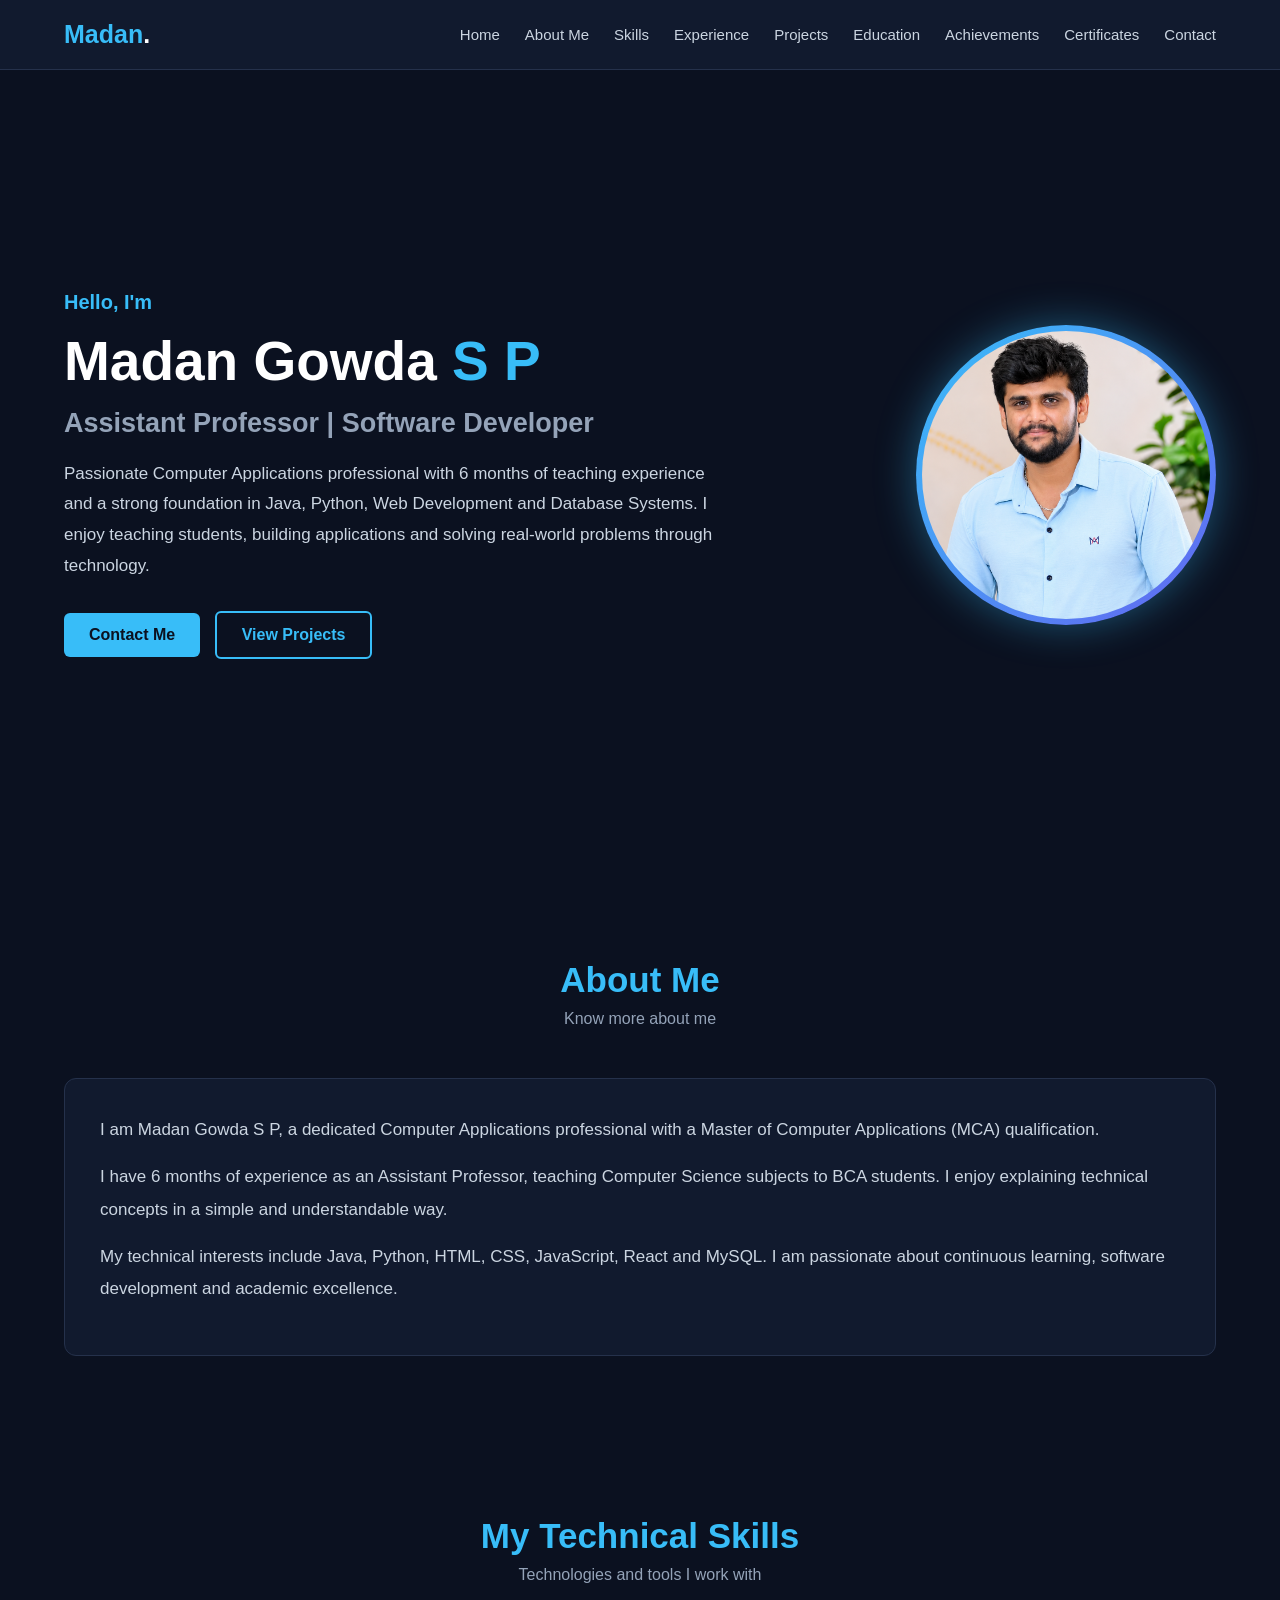
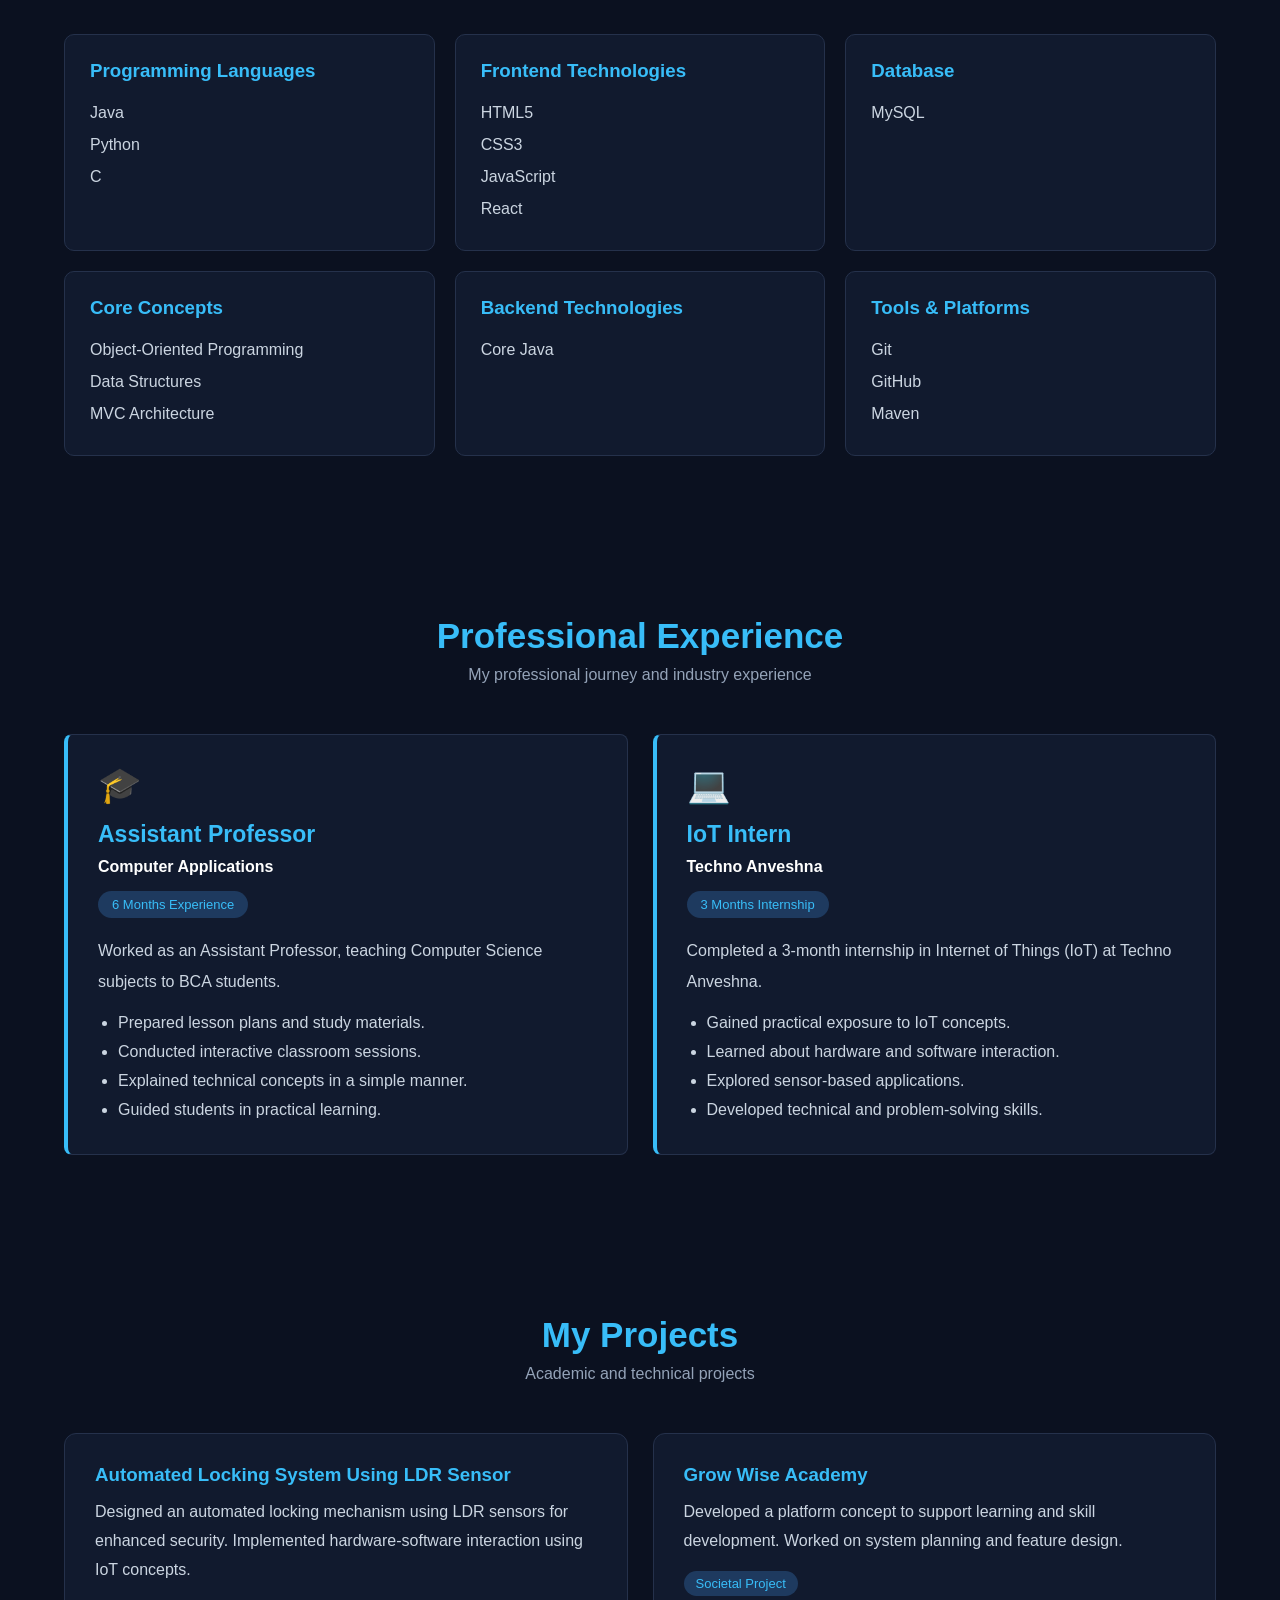
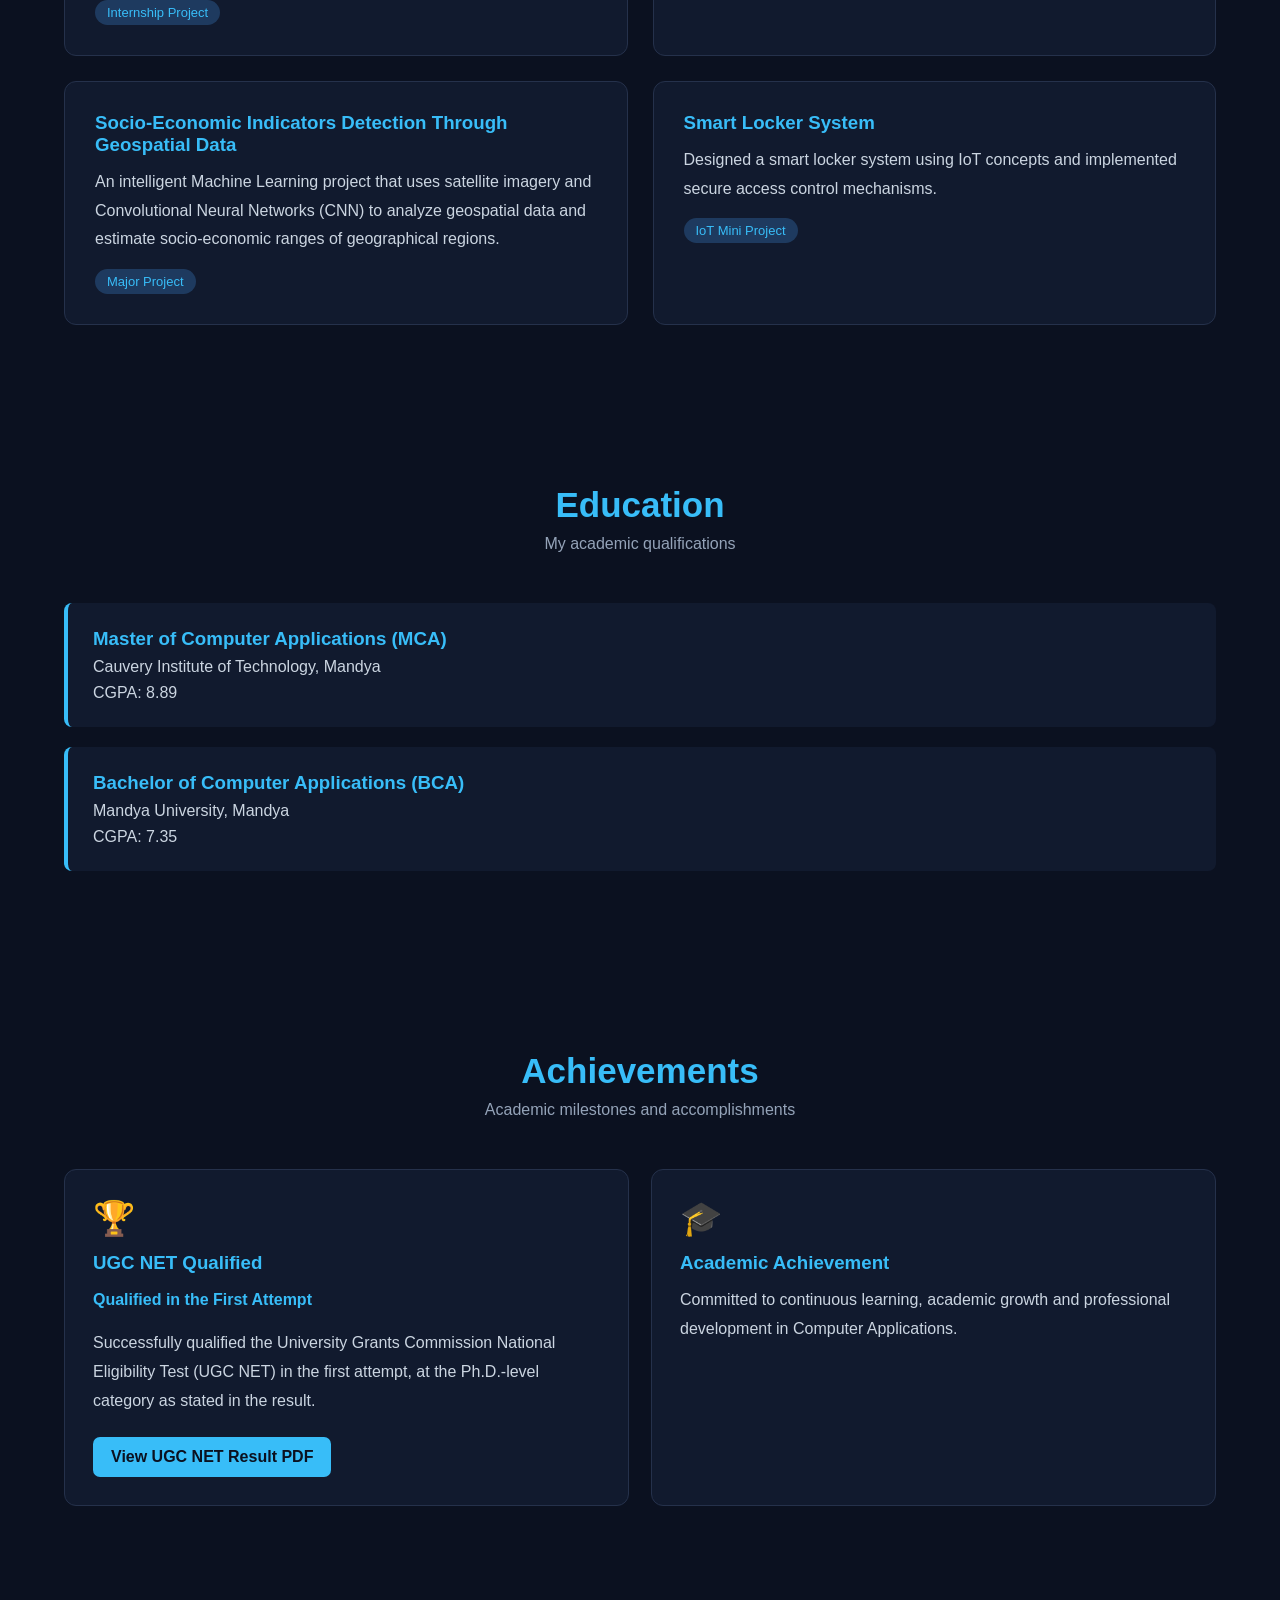
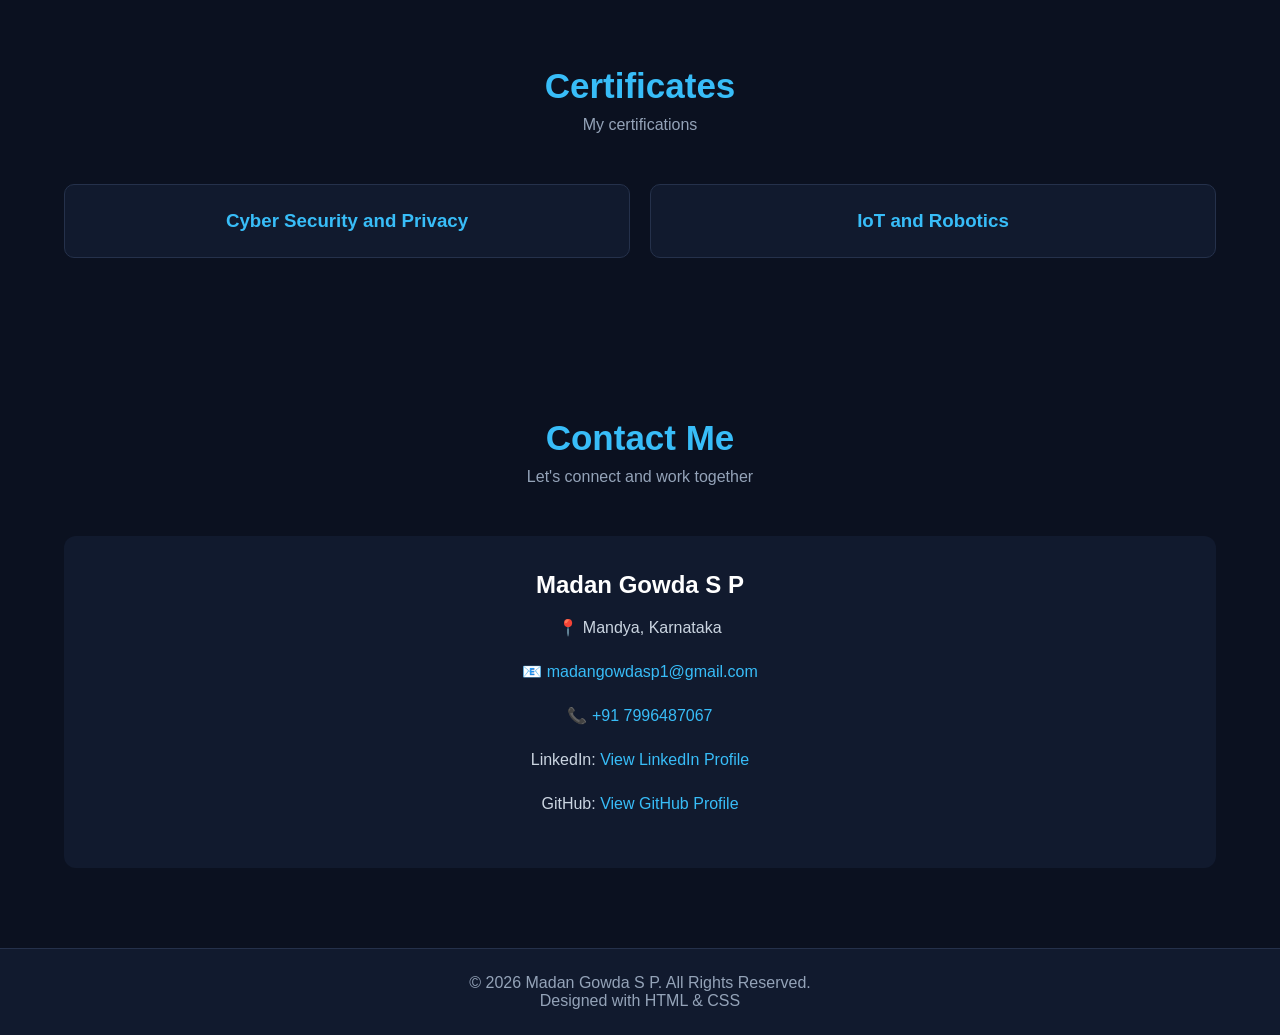
<file: index.html>
<!DOCTYPE html>
<html lang="en">

<head>
    <meta charset="UTF-8">
    <meta name="viewport" content="width=device-width, initial-scale=1.0">

    <title>Madan Gowda S P | Portfolio</title>
<link rel="stylesheet" href="style.css">

<style>
    .achievement-grid {
        display: grid;
        grid-template-columns: repeat(auto-fit, minmax(260px, 1fr));
        gap: 22px;
        margin-top: 25px;
    }

    .achievement-card {
        background: #111a2e;
        border: 1px solid #25314b;
        border-radius: 12px;
        padding: 28px;
        transition: transform 0.3s ease, border-color 0.3s ease;
    }

    .achievement-card:hover {
        transform: translateY(-5px);
        border-color: #38bdf8;
    }

    .achievement-icon {
        font-size: 34px;
        margin-bottom: 14px;
    }

    .achievement-card h3 {
        color: #38bdf8;
        margin-bottom: 12px;
    }

    .achievement-card p {
        color: #cbd5e1;
        line-height: 1.8;
        margin-bottom: 14px;
    }

    .achievement-card .achievement-highlight {
        color: #38bdf8;
        font-weight: 700;
    }

    .achievement-btn {
        display: inline-block;
        margin-top: 8px;
        padding: 11px 18px;
        border-radius: 7px;
        background: #38bdf8;
        color: #0b1120;
        text-decoration: none;
        font-weight: 700;
    }

    .achievement-btn:hover {
        background: #0ea5e9;
    }
</style>

</head>

<body>

    <!-- NAVBAR -->

   <!-- NAVBAR -->

<header>
    <div class="container">

        <nav class="navbar">

            <div class="logo">
                Madan<span>.</span>
            </div>

            <!-- Desktop Menu -->

            <ul class="nav-links">
                <li><a href="#home">Home</a></li>
                <li><a href="#about">About Me</a></li>
                <li><a href="#skills">Skills</a></li>
                <li><a href="#experience">Experience</a></li>
                <li><a href="#projects">Projects</a></li>
                <li><a href="#education">Education</a></li>
                <li><a href="#achievements">Achievements</a></li>
                <li><a href="#certificates">Certificates</a></li>
                <li><a href="#contact">Contact</a></li>
            </ul>

            <!-- Mobile Menu Button -->

            <button class="menu-btn" id="menuBtn" aria-label="Open menu" aria-controls="sidebar" aria-expanded="false">
                ☰
            </button>

        </nav>

    </div>
</header>


<!-- SIDEBAR -->

<div class="overlay" id="overlay"></div>

<aside class="sidebar" id="sidebar">

    <div class="sidebar-header">

        <h2>Madan<span>.</span></h2>

        <button class="close-btn" id="closeBtn" aria-label="Close menu">
            &times;
        </button>

    </div>

    <!-- Profile Information -->

    <div class="sidebar-profile">

        <img src="photo.png" alt="Madan Gowda S P" class="profile-photo-clickable" tabindex="0" role="button" aria-label="View full profile photo">

        <h3>Madan Gowda S P</h3>

        <p>Assistant Professor</p>

        <span>Software Developer</span>

    </div>

    <!-- Sidebar Navigation -->

    <ul class="sidebar-links">

        <li><a href="#home">🏠 <span>Home</span></a></li>

        <li><a href="#about">👤 <span>About Me</span></a></li>

        <li><a href="#skills">💻 <span>Technical Skills</span></a></li>

        <li><a href="#experience">💼 <span>Experience</span></a></li>

        <li><a href="#projects">🚀 <span>Projects</span></a></li>

        <li><a href="#education">🎓 <span>Education</span></a></li>
        
<li><a href="#achievements">🏆 <span>Achievements</span></a></li>
        <li><a href="#certificates">📜 <span>Certificates</span></a></li>

        <li><a href="#contact">📞 <span>Contact</span></a></li>

    </ul>

    <div class="sidebar-footer">

        <p>Connect With Me</p>

        <a href="https://linkedin.com/in/madan-gowda-s-p"
           target="_blank">LinkedIn</a>

        <a href="https://github.com/madanspgowda-dot"
           target="_blank">GitHub</a>

    </div>

</aside>


    <!-- HERO SECTION -->

    <section class="container hero" id="home">

        <div class="hero-content">

            <h4>Hello, I'm</h4>

            <h1>
                Madan Gowda <span>S P</span>
            </h1>

            <h2>
                Assistant Professor | Software Developer
            </h2>

            <p>
                Passionate Computer Applications professional with
                6 months of teaching experience and a strong foundation
                in Java, Python, Web Development and Database Systems.

                I enjoy teaching students, building applications
                and solving real-world problems through technology.
            </p>

            <div class="buttons">

                <a href="#contact" class="btn">
                    Contact Me
                </a>

                <a href="#projects" class="btn btn-outline">
                    View Projects
                </a>

            </div>

        </div>


  <div class="hero-image">
    <img src="photo.png" alt="Madan Gowda S P" class="profile-photo-clickable" tabindex="0" role="button" aria-label="View full profile photo">
</div>

    </section>


    <!-- ABOUT SECTION -->

    <section id="about">

        <div class="container">

            <div class="section-title">

                <h2>About Me</h2>

                <p>Know more about me</p>

            </div>


            <div class="about-content">

                <p>
                    I am Madan Gowda S P, a dedicated Computer
                    Applications professional with a Master of
                    Computer Applications (MCA) qualification.
                </p>

                <p>
                    I have 6 months of experience as an Assistant
                    Professor, teaching Computer Science subjects
                    to BCA students. I enjoy explaining technical
                    concepts in a simple and understandable way.
                </p>

                <p>
                    My technical interests include Java, Python,
                    HTML, CSS, JavaScript, React and MySQL.
                    I am passionate about continuous learning,
                    software development and academic excellence.
                </p>

            </div>

        </div>

    </section>


    <!-- SKILLS SECTION -->

    <section id="skills">

        <div class="container">

            <div class="section-title">

                <h2>My Technical Skills</h2>

                <p>Technologies and tools I work with</p>

            </div>


            <div class="skills-grid">

                <div class="skill-card">

                    <h3>Programming Languages</h3>

                    <p>
                        Java<br>
                        Python<br>
                        C
                    </p>

                </div>


                <div class="skill-card">

                    <h3>Frontend Technologies</h3>

                    <p>
                        HTML5<br>
                        CSS3<br>
                        JavaScript<br>
                        React
                    </p>

                </div>


                <div class="skill-card">

                    <h3>Database</h3>

                    <p>
                        MySQL
                    </p>

                </div>


                <div class="skill-card">

                    <h3>Core Concepts</h3>

                    <p>
                        Object-Oriented Programming<br>
                        Data Structures<br>
                        MVC Architecture
                    </p>

                </div>


                <div class="skill-card">

                    <h3>Backend Technologies</h3>

                    <p>
                        Core Java
                    </p>

                </div>


                <div class="skill-card">

                    <h3>Tools & Platforms</h3>

                    <p>
                        Git<br>
                        GitHub<br>
                        Maven
                    </p>

                </div>

            </div>

        </div>

    </section>


    <!-- EXPERIENCE SECTION -->

   <!-- EXPERIENCE SECTION -->

<section id="experience">

    <div class="container">

        <div class="section-title">
            <h2>Professional Experience</h2>
            <p>My professional journey and industry experience</p>
        </div>

        <div class="experience-grid">

            <!-- Assistant Professor -->

            <div class="experience-card">

                <div class="experience-icon">🎓</div>

                <h3>Assistant Professor</h3>

                <h4>Computer Applications</h4>

                <span class="duration">6 Months Experience</span>

                <p>
                    Worked as an Assistant Professor, teaching
                    Computer Science subjects to BCA students.
                </p>

                <ul>
                    <li>Prepared lesson plans and study materials.</li>
                    <li>Conducted interactive classroom sessions.</li>
                    <li>Explained technical concepts in a simple manner.</li>
                    <li>Guided students in practical learning.</li>
                </ul>

            </div>


            <!-- IoT Internship -->

            <div class="experience-card">

                <div class="experience-icon">💻</div>

                <h3>IoT Intern</h3>

                <h4>Techno Anveshna</h4>

                <span class="duration">3 Months Internship</span>

                <p>
                    Completed a 3-month internship in Internet
                    of Things (IoT) at Techno Anveshna.
                </p>

                <ul>
                    <li>Gained practical exposure to IoT concepts.</li>
                    <li>Learned about hardware and software interaction.</li>
                    <li>Explored sensor-based applications.</li>
                    <li>Developed technical and problem-solving skills.</li>
                </ul>

            </div>

        </div>

    </div>

</section>

    <!-- PROJECTS SECTION -->

    <section id="projects">

        <div class="container">

            <div class="section-title">

                <h2>My Projects</h2>

                <p>Academic and technical projects</p>

            </div>


            <div class="projects-grid">


                <div class="project-card" onclick="window.location.href='Automated-locking-system.html'">

                    <h3>Automated Locking System Using LDR Sensor</h3>

                    <p>
                        Designed an automated locking mechanism
                        using LDR sensors for enhanced security.
                        Implemented hardware-software interaction
                        using IoT concepts.
                    </p>

                    <span>Internship Project</span>

                </div>


                <div class="project-card" onclick="window.location.href='Grow-wise-academy.html'">

                    <h3>Grow Wise Academy</h3>

                    <p>
                        Developed a platform concept to support
                        learning and skill development.
                        Worked on system planning and feature design.
                    </p>

                    <span>Societal Project</span>

                </div>


                <div class="project-card" onclick="window.location.href='Socio-Economic.html'">

                    <h3>Socio-Economic Indicators Detection Through Geospatial Data</h3>

                    <p>
                         An intelligent Machine Learning project that uses satellite
            imagery and Convolutional Neural Networks (CNN) to analyze
            geospatial data and estimate socio-economic ranges of
            geographical regions.
                    </p>

                    <span>Major Project</span>

                </div>


                <div class="project-card" onclick="window.location.href='Smart-locking-system.html'">

                    <h3>Smart Locker System</h3>

                    <p>
                        Designed a smart locker system using
                        IoT concepts and implemented secure
                        access control mechanisms.
                    </p>

                    <span>IoT Mini Project</span>

                </div>


            </div>

        </div>

    </section>


    <!-- EDUCATION SECTION -->

    <section id="education">

        <div class="container">

            <div class="section-title">

                <h2>Education</h2>

                <p>My academic qualifications</p>

            </div>


            <div class="education-card">

                <h3>Master of Computer Applications (MCA)</h3>

                <p>Cauvery Institute of Technology, Mandya</p>

                <p>CGPA: 8.89</p>

            </div>


            <div class="education-card">

                <h3>Bachelor of Computer Applications (BCA)</h3>

                <p>Mandya University, Mandya</p>

                <p>CGPA: 7.35</p>

            </div>

        </div>

    </section>



    <!-- ACHIEVEMENTS SECTION -->
    <section id="achievements">
        <div class="container">
            <div class="section-title">
                <h2>Achievements</h2>
                <p>Academic milestones and accomplishments</p>
            </div>

            <div class="achievement-grid">
                <div class="achievement-card">
                    <div class="achievement-icon">🏆</div>
                    <h3>UGC NET Qualified</h3>
                    <p class="achievement-highlight">Qualified in the First Attempt</p>
                    <p>
                        Successfully qualified the University Grants Commission
                        National Eligibility Test (UGC NET) in the first attempt,
                        at the Ph.D.-level category as stated in the result.
                    </p>
                    <a class="achievement-btn" href="pdf/Ugc-net.pdf"
                       target="_blank" rel="noopener">
                        View UGC NET Result PDF
                    </a>
                </div>

                <div class="achievement-card">
                    <div class="achievement-icon">🎓</div>
                    <h3>Academic Achievement</h3>
                    <p>
                        Committed to continuous learning, academic growth and
                        professional development in Computer Applications.
                    </p>
                </div>
            </div>
        </div>
    </section>

    <!-- CERTIFICATES SECTION -->

    <section id="certificates">

        <div class="container">

            <div class="section-title">

                <h2>Certificates</h2>

                <p>My certifications</p>

            </div>


            <div class="certificate-grid">

                <div class="certificate-card">

                    <h3>Cyber Security and Privacy</h3>

                </div>


                <div class="certificate-card">

                    <h3>IoT and Robotics</h3>

                </div>

            </div>

        </div>

    </section>


    <!-- CONTACT SECTION -->

    <section id="contact">

        <div class="container">

            <div class="section-title">

                <h2>Contact Me</h2>

                <p>Let's connect and work together</p>

            </div>


            <div class="contact-box">

                <h2>Madan Gowda S P</h2>

                <p>
                    📍 Mandya, Karnataka
                </p>

                <p>
                    📧
                    <a href="mailto:madangowdasp1@gmail.com">
                        madangowdasp1@gmail.com
                    </a>
                </p>

                <p>
                    📞
                    <a href="tel:+917996487067">
                        +91 7996487067
                    </a>
                </p>

                <p>
                    LinkedIn:
                    <a href="https://linkedin.com/in/madan-gowda-s-p"
                       target="_blank">
                        View LinkedIn Profile
                    </a>
                </p>

                <p>
                    GitHub:
                    <a href="https://github.com/madanspgowda-dot"
                       target="_blank">
                        View GitHub Profile
                    </a>
                </p>

            </div>

        </div>

    </section>


    <!-- FOOTER -->

    <footer>

        <p>
            © 2026 Madan Gowda S P.
            All Rights Reserved.
        </p>

        <p>
            Designed with HTML & CSS
        </p>

    </footer>




    <!-- Full-size profile photo popup -->
    <div class="profile-photo-modal" id="profilePhotoModal" role="dialog" aria-modal="true" aria-label="Full-size profile photo">
        <button type="button" class="profile-photo-close" id="profilePhotoClose" aria-label="Close photo">&times;</button>
        <img src="photo.png" alt="Madan Gowda S P - full-size profile photo">
    </div>

    <script>
        document.addEventListener("DOMContentLoaded", function () {
            const menuBtn = document.getElementById("menuBtn");
            const closeBtn = document.getElementById("closeBtn");
            const sidebar = document.getElementById("sidebar");
            const overlay = document.getElementById("overlay");

            if (!menuBtn || !closeBtn || !sidebar || !overlay) {
                console.error("Mobile menu elements are missing. Check their HTML IDs.");
                return;
            }

            function openSidebar() {
                sidebar.classList.add("active");
                overlay.classList.add("active");
                document.body.style.overflow = "hidden";
                menuBtn.setAttribute("aria-expanded", "true");
            }

            function closeSidebar() {
                sidebar.classList.remove("active");
                overlay.classList.remove("active");
                document.body.style.overflow = "";
                menuBtn.setAttribute("aria-expanded", "false");
            }

            menuBtn.addEventListener("click", openSidebar);
            closeBtn.addEventListener("click", closeSidebar);
            overlay.addEventListener("click", closeSidebar);

            sidebar.querySelectorAll(".sidebar-links a").forEach(function (link) {
                link.addEventListener("click", closeSidebar);
            });

            document.addEventListener("keydown", function (event) {
                if (event.key === "Escape") closeSidebar();
            });

            // Open the full-size profile photo when either profile image is tapped.
            const photoModal = document.getElementById("profilePhotoModal");
            const photoClose = document.getElementById("profilePhotoClose");
            const fullPhoto = photoModal ? photoModal.querySelector("img") : null;

            function closePhotoModal() {
                if (photoModal) photoModal.classList.remove("active");
                document.body.style.overflow = "";
            }

            document.querySelectorAll(".profile-photo-clickable").forEach(function (photo) {
                photo.addEventListener("click", function () {
                    if (!photoModal) return;
                    if (fullPhoto) fullPhoto.src = photo.src;
                    photoModal.classList.add("active");
                    document.body.style.overflow = "hidden";
                });
                photo.addEventListener("keydown", function (event) {
                    if (event.key === "Enter" || event.key === " ") {
                        event.preventDefault();
                        photo.click();
                    }
                });
            });

            if (photoClose) photoClose.addEventListener("click", closePhotoModal);
            if (photoModal) {
                photoModal.addEventListener("click", function (event) {
                    if (event.target === photoModal) closePhotoModal();
                });
            }
            document.addEventListener("keydown", function (event) {
                if (event.key === "Escape") closePhotoModal();
            });
        });
    </script>

</body>

</html>
</file>
<file: style.css>
/* Profile */

.sidebar-profile {
    text-align: center;
    padding: 25px 0;
}

.sidebar-profile img {
    width: 95px;
    height: 95px;

    border-radius: 50%;

    object-fit: cover;

    border: 3px solid #38bdf8;

    box-shadow: 0 0 20px rgba(56,189,248,0.3);
}

.sidebar-profile h3 {
    margin-top: 12px;
    color: white;
}

.sidebar-profile p {
    color: #38bdf8;
    margin-top: 5px;
}

.sidebar-profile span {
    color: #94a3b8;
    font-size: 13px;
}

/* Sidebar Links */

.sidebar-links {
    list-style: none;
}

.sidebar-links li {
    margin: 8px 0;
}

.sidebar-links a {
    display: flex;
    align-items: center;
    gap: 15px;

    padding: 12px 15px;

    color: #cbd5e1;

    border-radius: 8px;

    transition: 0.3s;
}

.sidebar-links a:hover {
    background: #1e3a5f;
    color: #38bdf8;
    transform: translateX(5px);
}

/* Sidebar Footer */

.sidebar-footer {
    margin-top: 25px;
    padding-top: 20px;
    border-top: 1px solid #25314b;
    text-align: center;
}

.sidebar-footer p {
    color: #94a3b8;
    margin-bottom: 15px;
}

.sidebar-footer a {
    display: inline-block;
    color: #38bdf8;
    margin: 5px 8px;
}

/* Mobile Responsive */

@media(max-width: 900px) {

    .nav-links {
        display: none;
    }

    .menu-btn {
        display: block;
    }

}
        /* EXPERIENCE SECTION */

.experience-grid {
    display: grid;
    grid-template-columns: repeat(2, 1fr);
    gap: 25px;
}

.experience-card {
    background: #111a2e;
    padding: 30px;
    border: 1px solid #25314b;
    border-left: 4px solid #38bdf8;
    border-radius: 12px;
    transition: 0.3s;
}

.experience-card:hover {
    transform: translateY(-8px);
    border-color: #38bdf8;
    box-shadow: 0 10px 30px rgba(56,189,248,0.12);
}

.experience-icon {
    font-size: 35px;
    margin-bottom: 15px;
}

.experience-card h3 {
    color: #38bdf8;
    font-size: 23px;
    margin-bottom: 5px;
}

.experience-card h4 {
    color: white;
    margin-bottom: 15px;
}

.duration {
    display: inline-block;
    background: #1e3a5f;
    color: #38bdf8;
    padding: 6px 14px;
    border-radius: 20px;
    font-size: 13px;
    margin-bottom: 18px;
}

.experience-card p,
.experience-card li {
    color: #cbd5e1;
    line-height: 1.8;
}

.experience-card ul {
    padding-left: 20px;
    margin-top: 12px;
}

@media(max-width: 700px) {
    .experience-grid {
        grid-template-columns: 1fr;
    }
}
        /* ===== GLOBAL CSS ===== */

        * {
            margin: 0;
            padding: 0;
            box-sizing: border-box;
            font-family: 'Segoe UI', sans-serif;
            scroll-behavior: smooth;
        }

        body {
            background: #0b1120;
            color: white;
        }

        a {
            text-decoration: none;
            color: inherit;
        }

        .container {
            width: 90%;
            max-width: 1200px;
            margin: auto;
        }

        /* ===== NAVBAR ===== */

        header {
            background: #111a2e;
            padding: 20px 0;
            position: sticky;
            top: 0;
            z-index: 1000;
            border-bottom: 1px solid #25314b;
        }

        nav {
            display: flex;
            justify-content: space-between;
            align-items: center;
        }

        .logo {
            font-size: 25px;
            font-weight: bold;
            color: #38bdf8;
        }

        .logo span {
            color: white;
        }

        .nav-links {
            display: flex;
            gap: 25px;
            list-style: none;
        }

        .nav-links a {
            color: #cbd5e1;
            font-size: 15px;
            transition: 0.3s;
        }

        .nav-links a:hover {
            color: #38bdf8;
        }

        /* ===== HERO SECTION ===== */

        .hero {
            min-height: 90vh;
            display: flex;
            align-items: center;
            justify-content: space-between;
            gap: 40px;
            padding: 70px 0;
        }

        .hero-content {
            max-width: 650px;
        }

        .hero-content h4 {
            color: #38bdf8;
            font-size: 20px;
            margin-bottom: 15px;
        }

        .hero-content h1 {
            font-size: 55px;
            margin-bottom: 15px;
        }

        .hero-content h1 span {
            color: #38bdf8;
        }

        .hero-content h2 {
            font-size: 27px;
            color: #94a3b8;
            margin-bottom: 20px;
        }

        .hero-content p {
            color: #cbd5e1;
            line-height: 1.8;
            font-size: 17px;
        }

        .buttons {
            margin-top: 30px;
        }

        .btn {
            display: inline-block;
            padding: 13px 25px;
            background: #38bdf8;
            color: #0b1120;
            border-radius: 6px;
            font-weight: bold;
            margin-right: 10px;
            transition: 0.3s;
        }

        .btn:hover {
            background: #0ea5e9;
            transform: translateY(-3px);
        }

        .btn-outline {
            background: transparent;
            color: #38bdf8;
            border: 2px solid #38bdf8;
        }

        .btn-outline:hover {
            background: #38bdf8;
            color: #0b1120;
        }

        .hero-image {
            width: 300px;
            height: 300px;
            border-radius: 50%;
            background: linear-gradient(135deg, #38bdf8, #6366f1);
            display: flex;
            align-items: center;
            justify-content: center;
            font-size: 90px;
            font-weight: bold;
            color: #0b1120;
            box-shadow: 0 0 50px rgba(56,189,248,0.3);
        }

        /* ===== COMMON SECTION ===== */

        section {
            padding: 80px 0;
        }

        .section-title {
            text-align: center;
            margin-bottom: 50px;
        }

        .section-title h2 {
            font-size: 35px;
            color: #38bdf8;
        }

        .section-title p {
            color: #94a3b8;
            margin-top: 10px;
        }

        /* ===== ABOUT ===== */

        .about-content {
            background: #111a2e;
            padding: 35px;
            border-radius: 12px;
            border: 1px solid #25314b;
        }

        .about-content p {
            color: #cbd5e1;
            line-height: 1.9;
            font-size: 17px;
            margin-bottom: 15px;
        }

        /* ===== SKILLS ===== */

        .skills-grid {
            display: grid;
            grid-template-columns: repeat(3, 1fr);
            gap: 20px;
        }

        .skill-card {
            background: #111a2e;
            padding: 25px;
            border-radius: 10px;
            border: 1px solid #25314b;
            transition: 0.3s;
        }

        .skill-card:hover {
            transform: translateY(-7px);
            border-color: #38bdf8;
        }

        .skill-card h3 {
            color: #38bdf8;
            margin-bottom: 15px;
        }

        .skill-card p {
            color: #cbd5e1;
            line-height: 2;
        }

        /* ===== EXPERIENCE ===== */

        .experience-card {
            background: #111a2e;
            padding: 30px;
            border-left: 4px solid #38bdf8;
            border-radius: 8px;
        }

        .experience-card h3 {
            color: #38bdf8;
            margin-bottom: 10px;
        }

        .experience-card p {
            color: #cbd5e1;
            line-height: 1.9;
        }

        /* ===== PROJECTS ===== */

        .projects-grid {
            display: grid;
            grid-template-columns: repeat(2, 1fr);
            gap: 25px;
        }

        .project-card {
            cursor: pointer;
            background: #111a2e;
            padding: 30px;
            border-radius: 12px;
            border: 1px solid #25314b;
            transition: 0.3s;
        }

        .project-card:hover {
            transform: translateY(-7px);
            border-color: #38bdf8;
            cursor: pointer;
        }

        .project-card h3 {
            color: #38bdf8;
            margin-bottom: 12px;
        }

        .project-card p {
            color: #cbd5e1;
            line-height: 1.8;
        }

        .project-card span {
            display: inline-block;
            margin-top: 15px;
            padding: 5px 12px;
            background: #1e3a5f;
            color: #38bdf8;
            border-radius: 20px;
            font-size: 13px;
        }

        /* ===== EDUCATION ===== */

        .education-card {
            background: #111a2e;
            padding: 25px;
            margin-bottom: 20px;
            border-left: 4px solid #38bdf8;
            border-radius: 8px;
        }

        .education-card h3 {
            color: #38bdf8;
        }

        .education-card p {
            color: #cbd5e1;
            margin-top: 8px;
        }

        /* ===== CERTIFICATES ===== */

        .certificate-grid {
            display: grid;
            grid-template-columns: repeat(2, 1fr);
            gap: 20px;
        }

        .certificate-card {
            background: #111a2e;
            padding: 25px;
            text-align: center;
            border-radius: 10px;
            border: 1px solid #25314b;
        }

        .certificate-card h3 {
            color: #38bdf8;
        }

        /* ===== CONTACT ===== */

        .contact-box {
            background: #111a2e;
            padding: 35px;
            border-radius: 12px;
            text-align: center;
        }

        .contact-box p {
            color: #cbd5e1;
            margin: 15px 0;
            line-height: 1.8;
        }

        .contact-box a {
            color: #38bdf8;
        }

        /* ===== FOOTER ===== */

        footer {
            background: #111a2e;
            text-align: center;
            padding: 25px;
            color: #94a3b8;
            border-top: 1px solid #25314b;
        }

        /* ===== RESPONSIVE DESIGN ===== */

        @media(max-width: 900px) {

            .hero {
                flex-direction: column-reverse;
                text-align: center;
            }

            .hero-content h1 {
                font-size: 40px;
            }

            .skills-grid {
                grid-template-columns: repeat(2, 1fr);
            }

        }

        @media(max-width: 600px) {

            .nav-links {
                display: none;
            }

            .hero-image {
                width: 200px;
                height: 200px;
                font-size: 60px;
            }

            .hero-content h1 {
                font-size: 35px;
            }

            .hero-content h2 {
                font-size: 21px;
            }

            .skills-grid,
            .projects-grid,
            .certificate-grid {
                grid-template-columns: 1fr;
            }

            .section-title h2 {
                font-size: 28px;
            }

        }
.hero-image {
    width: 300px;
    height: 300px;
    border-radius: 50%;
    padding: 6px;
    background: linear-gradient(135deg, #38bdf8, #6366f1);
    box-shadow: 0 0 40px rgba(56, 189, 248, 0.4);
    overflow: hidden;
}

.hero-image img {
    width: 100%;
    height: 100%;
    object-fit: cover;
    border-radius: 50%;
    display: block;
}
 /* ===== MOBILE SIDEBAR ===== */

.menu-btn {
    display: none;
    background: transparent;
    border: none;
    color: #38bdf8;
    font-size: 30px;
    cursor: pointer;
}

/* Sidebar */

.sidebar {
    position: fixed;
    top: 0;
    right: -320px;

    width: 300px;
    height: 100vh;

    background: #111a2e;

    z-index: 2000;

    padding: 25px;

    overflow-y: auto;

    transition: 0.4s ease;

    border-left: 1px solid #25314b;
}

/* Active Sidebar */

.sidebar.active {
    right: 0;
}

/* Overlay */

.overlay {
    position: fixed;
    inset: 0;

    background: rgba(0, 0, 0, 0.7);

    z-index: 1500;

    opacity: 0;
    visibility: hidden;

    transition: 0.3s;
}

.overlay.active {
    opacity: 1;
    visibility: visible;
}

/* Sidebar Header */

.sidebar-header {
    display: flex;
    justify-content: space-between;
    align-items: center;

    padding-bottom: 20px;

    border-bottom: 1px solid #25314b;
}

.sidebar-header h2 {
    color: white;
}

.sidebar-header span {
    color: #38bdf8;
}

.close-btn {
    background: none;
    border: none;
    color: white;
    font-size: 32px;
    cursor: pointer;
}
    /* FIX: Keep the hamburger button visible on mobile. This rule must come
   after the base .menu-btn { display: none; } declaration. */
@media screen and (max-width: 900px) {
    .menu-btn {
        display: block !important;
        position: relative;
        z-index: 2100;
        visibility: visible;
        opacity: 1;
    }
    .nav-links {
        display: none !important;
    }
}


/* Profile photo full-view popup */
.profile-photo-clickable { cursor: zoom-in; }
.profile-photo-modal {
    display: none; position: fixed; inset: 0; z-index: 5000;
    background: rgba(0, 0, 0, 0.92); align-items: center;
    justify-content: center; padding: 60px 18px 24px;
}
.profile-photo-modal.active { display: flex; }
.profile-photo-modal img {
    display: block; max-width: min(92vw, 900px); max-height: 82vh;
    width: auto; height: auto; object-fit: contain; border-radius: 12px;
    box-shadow: 0 12px 40px rgba(0,0,0,.45);
}
.profile-photo-close {
    position: absolute; top: 16px; right: 20px; width: 46px; height: 46px;
    border: 0; border-radius: 50%; background: #fff; color: #111;
    font-size: 30px; line-height: 1; cursor: pointer;
}
.profile-photo-close:hover { background: #e5e5e5; }
</file>
